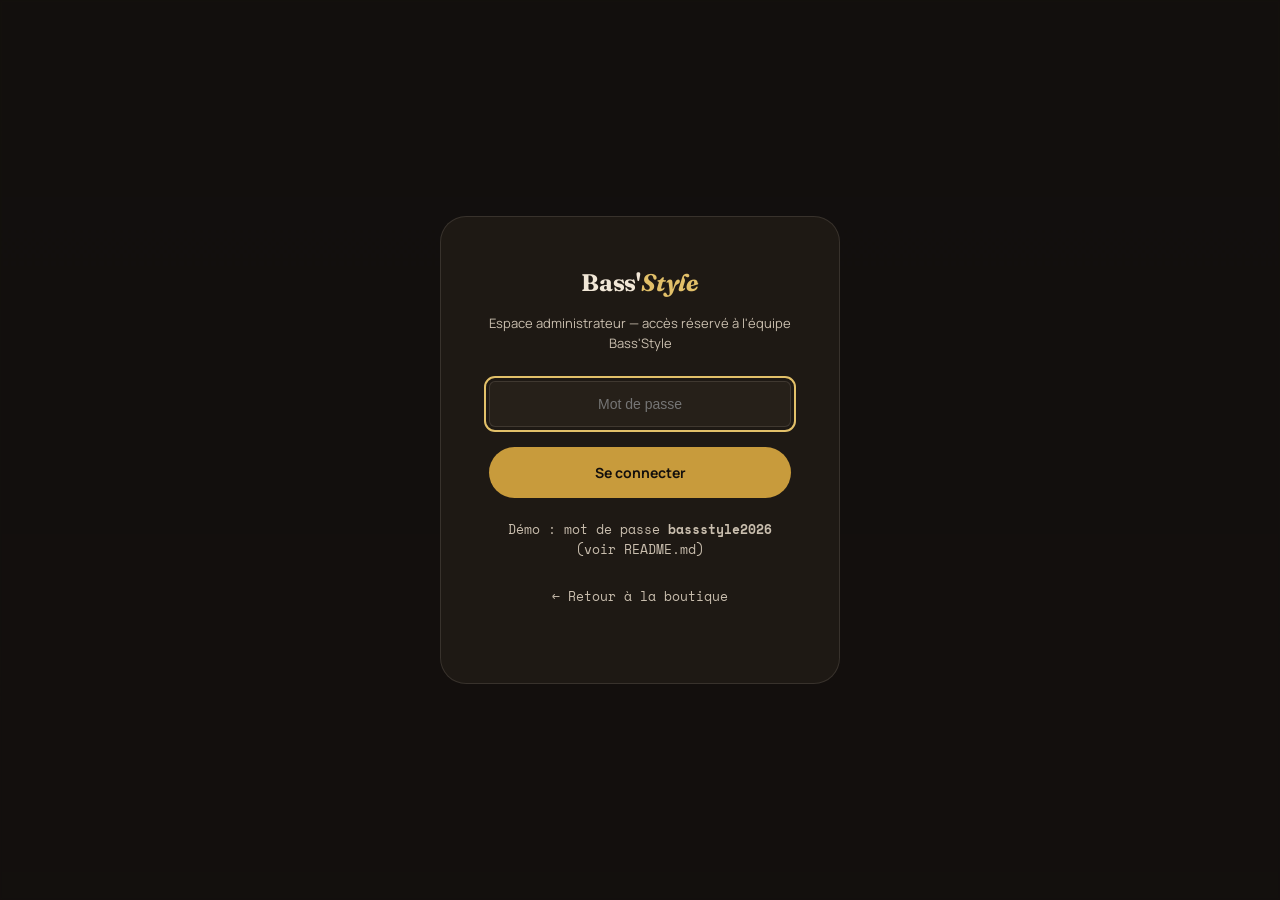
<file: admin.html>
<!DOCTYPE html>
<html lang="fr">
<head>
<meta charset="UTF-8">
<meta name="viewport" content="width=device-width, initial-scale=1.0">
<title>Bass'Style — Administration</title>
<link rel="stylesheet" href="css/style.css">
</head>
<body class="admin-body">

<!-- Écran de connexion -->
<div class="admin-login-wrap" id="adminLoginWrap">
  <div class="admin-login-card">
    <a href="index.html" class="logo">Bass'<span>Style</span></a>
    <p>Espace administrateur — accès réservé à l'équipe Bass'Style</p>
    <form id="loginForm">
      <input type="password" id="loginPassword" placeholder="Mot de passe" required autofocus>
      <button type="submit" class="btn-primary">Se connecter</button>
      <p class="login-error" id="loginError">Mot de passe incorrect. Réessayez.</p>
    </form>
    <p class="login-hint">Démo : mot de passe <strong>bassstyle2026</strong> (voir README.md)</p>
    <p class="login-hint"><a href="index.html">← Retour à la boutique</a></p>
  </div>
</div>

<!-- Application admin -->
<div class="admin-shell" id="adminShell" style="display:none;">
  <aside class="admin-sidebar">
    <a href="index.html" class="logo">Bass'<span>Style</span></a>
    <a href="#" class="admin-nav-item active">📦 Catalogue</a>
    <a href="index.html" class="admin-nav-item">🛍️ Voir la boutique</a>
    <a href="#" class="admin-nav-item" id="logoutBtn">🚪 Déconnexion</a>
  </aside>

  <main class="admin-main">
    <div class="admin-topbar">
      <h1>Gestion du catalogue</h1>
    </div>

    <div class="admin-stats">
      <div class="stat-card">
        <div class="label">Total articles</div>
        <div class="value" id="statTotal">0</div>
      </div>
      <div class="stat-card">
        <div class="label">Chaussures</div>
        <div class="value clay" id="statShoes">0</div>
      </div>
      <div class="stat-card">
        <div class="label">Perruques</div>
        <div class="value gold" id="statWigs">0</div>
      </div>
      <div class="stat-card">
        <div class="label">Stock faible (≤5)</div>
        <div class="value" id="statLow">0</div>
      </div>
    </div>

    <div class="admin-toolbar">
      <input type="text" id="adminSearch" placeholder="Rechercher par nom, marque, ID...">
      <select id="adminCategoryFilter">
        <option value="tous">Toutes catégories</option>
        <option value="chaussures">Chaussures</option>
        <option value="perruques">Perruques</option>
      </select>
      <button class="btn-reset" id="resetDbBtn">Réinitialiser (100 articles)</button>
      <button class="btn-add" id="addProductBtn">+ Ajouter un article</button>
    </div>

    <div class="admin-table-wrap">
      <table class="admin-table">
        <thead>
          <tr>
            <th></th>
            <th>Article</th>
            <th>Catégorie</th>
            <th>Prix</th>
            <th>Stock</th>
            <th>Note</th>
            <th>Actions</th>
          </tr>
        </thead>
        <tbody id="adminTableBody"></tbody>
      </table>
    </div>
  </main>
</div>

<!-- Modal ajout / édition -->
<div class="scrim" id="adminScrim"></div>
<div class="overlay" id="formOverlay"></div>

<div class="toast" id="adminToast"></div>

<script src="js/data.js"></script>
<script src="js/admin.js"></script>
</body>
</html>
</file>
<file: css/style.css>
/* ==========================================================================
   BASS'STYLE — Design System
   Palette : Charbon chaud / Ivoire / Or antique (chaussures ×) / Rouille (perruques)
   Typo    : Fraunces (display) + Manrope (texte) + Space Mono (data/prix)
   Signature : le seuil diagonal — la frontière entre les deux univers du
   catalogue (marche / éclat) traverse toute l'identité visuelle.
   ========================================================================== */

@import url('https://fonts.googleapis.com/css2?family=Fraunces:ital,opsz,wght@0,9..144,300;0,9..144,500;0,9..144,600;0,9..144,700;1,9..144,500&family=Manrope:wght@400;500;600;700;800&family=Space+Mono:wght@400;700&display=swap');

:root {
  --bg: #14100d;
  --surface: #1e1914;
  --surface-2: #262019;
  --surface-3: #322a20;
  --ivory: #f1e7d7;
  --ivory-dim: #c9beae;
  --ivory-faint: #948a7b;
  --gold: #c89b3c;
  --gold-soft: #e2c069;
  --clay: #b5502c;
  --clay-soft: #d97a4f;
  --line: rgba(241, 231, 215, 0.12);
  --shadow: 0 20px 50px rgba(0, 0, 0, 0.45);
  --radius-s: 6px;
  --radius-m: 14px;
  --radius-l: 26px;
  --ease: cubic-bezier(0.22, 1, 0.36, 1);
  --font-display: 'Fraunces', serif;
  --font-body: 'Manrope', sans-serif;
  --font-mono: 'Space Mono', monospace;
}

* { box-sizing: border-box; }
html { scroll-behavior: smooth; }
body.no-scroll { overflow: hidden; }

@media (prefers-reduced-motion: reduce) {
  html { scroll-behavior: auto; }
  * { animation-duration: 0.01ms !important; transition-duration: 0.01ms !important; }
}

body {
  position: relative;
  margin: 0;
  background: var(--bg);
  color: var(--ivory);
  font-family: var(--font-body);
  line-height: 1.5;
  -webkit-font-smoothing: antialiased;
}

/* Texture de fond du site — image discrète, fixe, en filigrane derrière tout le contenu */
body::before {
  content: '';
  position: fixed;
  inset: 0;
  z-index: -1;
  background-image:
    linear-gradient(180deg, rgba(20,16,13,0.94), rgba(20,16,13,0.88)),
    url('https://picsum.photos/seed/bassstyle-texture/1600/1200');
  background-size: cover;
  background-position: center;
  background-attachment: fixed;
  filter: grayscale(0.5) blur(1px);
  opacity: 0.5;
  pointer-events: none;
}

img { max-width: 100%; display: block; }
a { color: inherit; text-decoration: none; }
button { font-family: inherit; cursor: pointer; }
:focus-visible { outline: 2px solid var(--gold-soft); outline-offset: 3px; }

.container {
  max-width: 1240px;
  margin: 0 auto;
  padding: 0 32px;
}

h1, h2, h3, h4 { font-family: var(--font-display); font-weight: 600; margin: 0; }
.eyebrow {
  font-family: var(--font-mono);
  font-size: 12px;
  letter-spacing: 0.14em;
  text-transform: uppercase;
  color: var(--gold-soft);
}

/* ---------- Header ---------- */
.site-header {
  position: sticky;
  top: 0;
  z-index: 100;
  background: rgba(20, 16, 13, 0.78);
  backdrop-filter: blur(14px);
  border-bottom: 1px solid var(--line);
}
.header-inner {
  display: flex;
  align-items: center;
  gap: 28px;
  height: 78px;
}
.logo {
  font-family: var(--font-display);
  font-size: 24px;
  font-weight: 700;
  letter-spacing: -0.01em;
  white-space: nowrap;
}
.logo span { color: var(--gold-soft); font-style: italic; }

.main-nav { display: flex; gap: 24px; margin-right: auto; }
.main-nav a {
  font-size: 14px;
  font-weight: 600;
  color: var(--ivory-dim);
  transition: color 0.2s var(--ease);
  padding: 6px 0;
  border-bottom: 2px solid transparent;
}
.main-nav a:hover, .main-nav a.active { color: var(--ivory); border-color: var(--gold-soft); }

.search-box {
  display: flex;
  align-items: center;
  gap: 8px;
  background: var(--surface);
  border: 1px solid var(--line);
  border-radius: 999px;
  padding: 8px 16px;
  flex: 1;
  max-width: 320px;
}
.search-box input {
  background: none; border: none; color: var(--ivory);
  font-family: var(--font-body); font-size: 14px; width: 100%; outline: none;
}
.search-box input::placeholder { color: var(--ivory-faint); }
.search-box svg { flex-shrink: 0; opacity: 0.6; width: 16px; height: 16px; }

.header-actions { display: flex; align-items: center; gap: 14px; }
.icon-btn {
  position: relative;
  width: 42px; height: 42px;
  border-radius: 50%;
  border: 1px solid var(--line);
  background: var(--surface);
  display: flex; align-items: center; justify-content: center;
  color: var(--ivory);
  transition: border-color 0.2s var(--ease), transform 0.2s var(--ease);
}
.icon-btn:hover { border-color: var(--gold-soft); transform: translateY(-1px); }
.cart-count {
  position: absolute; top: -4px; right: -4px;
  background: var(--clay);
  color: var(--ivory);
  font-family: var(--font-mono);
  font-size: 10px;
  min-width: 18px; height: 18px;
  border-radius: 999px;
  display: flex; align-items: center; justify-content: center;
  padding: 0 4px;
}
.admin-link {
  font-family: var(--font-mono);
  font-size: 12px;
  color: var(--ivory-faint);
  border: 1px solid var(--line);
  border-radius: 999px;
  padding: 8px 14px;
  transition: all 0.2s var(--ease);
}
.admin-link:hover { color: var(--gold-soft); border-color: var(--gold-soft); }

/* ---------- Hero — le seuil diagonal ---------- */
.hero {
  position: relative;
  min-height: 640px;
  display: grid;
  grid-template-columns: 1fr 1fr;
  overflow: hidden;
  background: var(--bg);
}

/* Couche d'icônes flottantes (chaussures / perruques) — fond dynamique du hero */
.hero-icons {
  position: absolute;
  inset: 0;
  z-index: 0;
  pointer-events: none;
}
.float-icon {
  position: absolute;
  height: auto;
  overflow: visible;
  animation-name: icon-drift;
  animation-timing-function: ease-in-out;
  animation-iteration-count: infinite;
}
.float-icon.icon-clay { color: var(--clay-soft); opacity: 0.5; }
.float-icon.icon-gold { color: var(--gold-soft); opacity: 0.5; }
@keyframes icon-drift {
  0%, 100% { transform: translateY(0) rotate(-4deg); }
  50% { transform: translateY(-16px) rotate(4deg); }
}

.hero-half {
  position: relative;
  z-index: 1;
  display: flex;
  flex-direction: column;
  justify-content: center;
  padding: 100px 60px;
  overflow: hidden;
}
.hero-half.walk {
  background-image:
    linear-gradient(155deg, rgba(36,26,18,0.86) 0%, rgba(20,16,13,0.92) 65%),
    url('https://picsum.photos/seed/bassstyle-hero-walk/1200/900');
  background-size: cover;
  background-position: center;
  background-blend-mode: multiply;
  clip-path: polygon(0 0, 100% 0, 88% 100%, 0% 100%);
}
.hero-half.shine {
  background-image:
    linear-gradient(205deg, rgba(42,32,17,0.86) 0%, rgba(20,16,13,0.92) 60%),
    url('https://picsum.photos/seed/bassstyle-hero-shine/1200/900');
  background-size: cover;
  background-position: center;
  background-blend-mode: multiply;
  clip-path: polygon(12% 0, 100% 0, 100% 100%, 0% 100%);
  margin-left: -12%;
  text-align: right;
  align-items: flex-end;
}
.hero-half::before {
  content: '';
  position: absolute; inset: 0;
  background: radial-gradient(circle at 30% 30%, rgba(200,155,60,0.14), transparent 60%);
  pointer-events: none;
}
.hero-half.shine::before {
  background: radial-gradient(circle at 70% 30%, rgba(181,80,44,0.16), transparent 60%);
}
.hero-tag {
  font-family: var(--font-mono);
  font-size: 12px;
  letter-spacing: 0.16em;
  text-transform: uppercase;
  margin-bottom: 18px;
}
.hero-half.walk .hero-tag { color: var(--clay-soft); }
.hero-half.shine .hero-tag { color: var(--gold-soft); }
.hero-title {
  font-size: clamp(48px, 6vw, 88px);
  line-height: 0.95;
  letter-spacing: -0.02em;
  max-width: 460px;
}
.hero-half.walk .hero-title { font-style: normal; }
.hero-half.shine .hero-title { font-style: italic; font-weight: 500; margin-left: auto; }
.hero-desc {
  margin-top: 22px;
  color: var(--ivory-dim);
  font-size: 15px;
  max-width: 340px;
}
.hero-half.shine .hero-desc { margin-left: auto; }
.hero-cta {
  margin-top: 34px;
  display: inline-flex;
  align-items: center;
  gap: 10px;
  font-family: var(--font-mono);
  font-size: 13px;
  letter-spacing: 0.06em;
  text-transform: uppercase;
  padding: 14px 26px;
  border-radius: 999px;
  width: fit-content;
  transition: transform 0.25s var(--ease), box-shadow 0.25s var(--ease);
}
.hero-half.walk .hero-cta { background: var(--clay); color: var(--ivory); }
.hero-half.shine .hero-cta { background: var(--gold); color: #14100d; margin-left: auto; }
.hero-cta:hover { transform: translateY(-2px); box-shadow: var(--shadow); }

.hero-seam {
  position: absolute;
  top: 0; bottom: 0; left: 50%;
  width: 2px;
  background: linear-gradient(180deg, transparent, var(--gold-soft), var(--clay-soft), transparent);
  transform: translateX(-50%) skewX(-8deg);
  opacity: 0.7;
}

@media (max-width: 860px) {
  .hero { grid-template-columns: 1fr; min-height: auto; }
  .hero-half, .hero-half.shine { clip-path: none; margin-left: 0; text-align: left; align-items: flex-start; padding: 64px 24px; }
  .hero-half.shine .hero-title, .hero-half.shine .hero-desc, .hero-half.shine .hero-cta { margin-left: 0; }
  .hero-seam { display: none; }
}

/* ---------- Bandeau infos ---------- */
.info-strip {
  border-bottom: 1px solid var(--line);
  background: rgba(30, 25, 20, 0.65);
}
.info-strip .container {
  display: flex; gap: 40px; padding: 18px 32px;
  font-family: var(--font-mono); font-size: 12px; color: var(--ivory-dim);
  flex-wrap: wrap;
}
.info-strip strong { color: var(--gold-soft); }

/* ---------- Catalogue ---------- */
.catalog { padding: 72px 0 100px; }
.catalog-head {
  display: flex; justify-content: space-between; align-items: flex-end;
  margin-bottom: 36px; flex-wrap: wrap; gap: 20px;
}
.catalog-head h2 { font-size: 34px; }
.catalog-count { font-family: var(--font-mono); font-size: 13px; color: var(--ivory-faint); }

.filters {
  display: flex; gap: 10px; flex-wrap: wrap; margin-bottom: 40px;
}
.filter-pill {
  border: 1px solid var(--line);
  background: var(--surface);
  color: var(--ivory-dim);
  font-size: 13px; font-weight: 600;
  padding: 10px 18px;
  border-radius: 999px;
  transition: all 0.2s var(--ease);
}
.filter-pill:hover { border-color: var(--ivory-faint); color: var(--ivory); }
.filter-pill.active[data-cat="tous"] { background: var(--ivory); color: var(--bg); border-color: var(--ivory); }
.filter-pill.active[data-cat="chaussures"] { background: var(--clay); color: var(--ivory); border-color: var(--clay); }
.filter-pill.active[data-cat="perruques"] { background: var(--gold); color: var(--bg); border-color: var(--gold); }

.sort-select {
  background: var(--surface); color: var(--ivory);
  border: 1px solid var(--line); border-radius: 999px;
  padding: 10px 16px; font-size: 13px; font-family: var(--font-body);
  margin-left: auto;
}

.product-grid {
  display: grid;
  grid-template-columns: repeat(auto-fill, minmax(240px, 1fr));
  gap: 26px;
}

.product-card {
  background: var(--surface);
  border: 1px solid var(--line);
  border-radius: var(--radius-m);
  overflow: hidden;
  display: flex; flex-direction: column;
  transition: transform 0.3s var(--ease), border-color 0.3s var(--ease), box-shadow 0.3s var(--ease);
}
.product-card:hover { transform: translateY(-6px); border-color: var(--ivory-faint); box-shadow: var(--shadow); }
.product-media { position: relative; aspect-ratio: 4/5; overflow: hidden; background: var(--surface-2); }
.product-media img { width: 100%; height: 100%; object-fit: cover; transition: transform 0.5s var(--ease); }
.product-card:hover .product-media img { transform: scale(1.06); }
.product-tag {
  position: absolute; top: 12px; left: 12px;
  font-family: var(--font-mono); font-size: 10px; letter-spacing: 0.08em; text-transform: uppercase;
  padding: 5px 10px; border-radius: 999px; color: var(--bg); font-weight: 700;
}
.product-tag.chaussures { background: var(--clay-soft); }
.product-tag.perruques { background: var(--gold-soft); }
.stock-tag {
  position: absolute; top: 12px; right: 12px;
  font-family: var(--font-mono); font-size: 10px;
  padding: 5px 10px; border-radius: 999px;
  background: rgba(20,16,13,0.75); color: var(--ivory-dim);
}
.stock-tag.low { color: var(--clay-soft); }

.product-body { padding: 18px; display: flex; flex-direction: column; gap: 8px; flex: 1; }
.product-brand { font-family: var(--font-mono); font-size: 11px; color: var(--ivory-faint); text-transform: uppercase; letter-spacing: 0.06em; }
.product-name { font-family: var(--font-display); font-size: 17px; font-weight: 500; line-height: 1.25; }
.product-foot { margin-top: auto; display: flex; align-items: center; justify-content: space-between; padding-top: 10px; }
.product-price { font-family: var(--font-mono); font-size: 15px; color: var(--gold-soft); font-weight: 700; }
.add-btn {
  background: var(--ivory); color: var(--bg);
  border: none; border-radius: 999px;
  width: 38px; height: 38px;
  display: flex; align-items: center; justify-content: center;
  transition: transform 0.2s var(--ease), background 0.2s var(--ease);
}
.add-btn:hover { background: var(--gold-soft); transform: scale(1.08); }

.empty-state {
  grid-column: 1/-1;
  text-align: center;
  padding: 80px 20px;
  color: var(--ivory-faint);
  font-family: var(--font-mono); font-size: 13px;
}

.load-more-wrap { display: flex; justify-content: center; margin-top: 44px; }
.load-more {
  background: none; border: 1px solid var(--line); color: var(--ivory);
  padding: 14px 32px; border-radius: 999px; font-size: 13px; font-family: var(--font-mono);
  transition: border-color 0.2s var(--ease);
}
.load-more:hover { border-color: var(--gold-soft); }

/* ---------- Modal produit ---------- */
.overlay {
  position: fixed; inset: 0; background: rgba(10, 8, 6, 0.72);
  backdrop-filter: blur(4px);
  z-index: 260; display: none; align-items: center; justify-content: center;
  padding: 24px;
}
.overlay.open { display: flex; }
.modal {
  background: var(--surface); border-radius: var(--radius-l);
  max-width: 860px; width: 100%; max-height: 88vh; overflow: auto;
  display: grid; grid-template-columns: 1fr 1fr;
  border: 1px solid var(--line);
  animation: modal-in 0.3s var(--ease);
}
@keyframes modal-in { from { opacity: 0; transform: translateY(16px) scale(0.98); } to { opacity: 1; transform: none; } }
.modal-media { background: var(--surface-2); }
.modal-media img { width: 100%; height: 100%; object-fit: cover; min-height: 320px; }
.modal-body { padding: 40px; position: relative; }
.modal-close {
  position: absolute; top: 18px; right: 18px;
  width: 34px; height: 34px; border-radius: 50%;
  background: var(--surface-2); border: 1px solid var(--line); color: var(--ivory);
  display: flex; align-items: center; justify-content: center;
}
.modal-body h3 { font-size: 28px; margin: 14px 0 6px; }
.modal-desc { color: var(--ivory-dim); font-size: 14px; margin: 16px 0 24px; line-height: 1.7; }
.modal-price { font-family: var(--font-mono); font-size: 24px; color: var(--gold-soft); font-weight: 700; margin-bottom: 24px; }
.qty-row { display: flex; align-items: center; gap: 14px; margin-bottom: 24px; }
.qty-btn { width: 34px; height: 34px; border-radius: 50%; border: 1px solid var(--line); background: var(--surface-2); color: var(--ivory); }
.qty-value { font-family: var(--font-mono); min-width: 24px; text-align: center; }
.btn-primary {
  background: var(--gold); color: var(--bg); border: none; border-radius: 999px;
  padding: 16px 28px; font-weight: 700; font-size: 14px; width: 100%;
  transition: transform 0.2s var(--ease);
}
.btn-primary:hover { transform: translateY(-2px); }

@media (max-width: 640px) {
  .modal { grid-template-columns: 1fr; }
  .modal-media img { min-height: 240px; }
}

/* ---------- Panier (drawer) ---------- */
.cart-drawer {
  position: fixed; top: 0; right: -420px; bottom: 0; width: 400px;
  background: var(--surface); border-left: 1px solid var(--line);
  z-index: 250; transition: right 0.35s var(--ease);
  display: flex; flex-direction: column;
}
.cart-drawer.open { right: 0; }
.cart-head { display: flex; align-items: center; justify-content: space-between; padding: 24px; border-bottom: 1px solid var(--line); }
.cart-items { flex: 1; overflow-y: auto; padding: 12px 24px; }
.cart-item { display: flex; gap: 14px; padding: 16px 0; border-bottom: 1px solid var(--line); }
.cart-item img { width: 64px; height: 74px; object-fit: cover; border-radius: var(--radius-s); }
.cart-item-info { flex: 1; }
.cart-item-info .name { font-size: 13px; font-weight: 600; margin-bottom: 4px; }
.cart-item-info .price { font-family: var(--font-mono); font-size: 12px; color: var(--gold-soft); }
.cart-item-actions { display: flex; align-items: center; gap: 8px; margin-top: 8px; }
.cart-item-actions button { background: var(--surface-2); border: 1px solid var(--line); color: var(--ivory); width: 24px; height: 24px; border-radius: 50%; font-size: 12px; }
.remove-item { color: var(--clay-soft); font-family: var(--font-mono); font-size: 11px; margin-left: auto; }
.cart-empty { text-align: center; padding: 60px 20px; color: var(--ivory-faint); font-family: var(--font-mono); font-size: 13px; }
.cart-foot { padding: 24px; border-top: 1px solid var(--line); }
.cart-total { display: flex; justify-content: space-between; font-family: var(--font-mono); margin-bottom: 16px; font-size: 15px; }
.cart-total strong { color: var(--gold-soft); }
.scrim { position: fixed; inset: 0; background: rgba(10,8,6,0.6); z-index: 240; display: none; }
.scrim.open { display: block; }

/* ---------- Bande défilante (fond dynamique) ---------- */
.showcase-band {
  position: relative;
  overflow: hidden;
  padding: 34px 0;
  border-top: 1px solid var(--line);
  border-bottom: 1px solid var(--line);
  background-image:
    linear-gradient(rgba(30,25,20,0.86), rgba(30,25,20,0.86)),
    url('https://picsum.photos/seed/bassstyle-band/1600/300');
  background-size: cover;
  background-position: center;
}
.showcase-track {
  display: flex;
  align-items: center;
  gap: 72px;
  width: max-content;
  animation: showcase-scroll 26s linear infinite;
}
.showcase-band:hover .showcase-track { animation-play-state: paused; }
.showcase-icon {
  width: 46px;
  height: 46px;
  flex-shrink: 0;
  opacity: 0.55;
  transition: opacity 0.2s var(--ease);
}
.showcase-icon.clay { color: var(--clay-soft); }
.showcase-icon.gold { color: var(--gold-soft); }
.showcase-track:hover .showcase-icon { opacity: 0.3; }
@keyframes showcase-scroll {
  from { transform: translateX(0); }
  to { transform: translateX(-50%); }
}

@media (max-width: 640px) {
  .showcase-track { gap: 44px; animation-duration: 18s; }
  .showcase-icon { width: 34px; height: 34px; }
}

/* ---------- Footer ---------- */
.site-footer {
  position: relative;
  border-top: 1px solid var(--line);
  padding: 60px 0 30px;
  background-image:
    linear-gradient(180deg, rgba(30,25,20,0.92), rgba(20,16,13,0.97)),
    url('https://picsum.photos/seed/bassstyle-footer/1600/700');
  background-size: cover;
  background-position: center;
}
.footer-grid { display: grid; grid-template-columns: 2fr 1fr 1fr; gap: 40px; margin-bottom: 40px; }
.footer-grid h4 { font-size: 13px; color: var(--gold-soft); margin-bottom: 14px; font-family: var(--font-mono); text-transform: uppercase; letter-spacing: 0.06em; }
.footer-grid p, .footer-grid a { color: var(--ivory-dim); font-size: 14px; display: block; margin-bottom: 8px; }
.footer-bottom { border-top: 1px solid var(--line); padding-top: 24px; display: flex; justify-content: space-between; font-family: var(--font-mono); font-size: 11px; color: var(--ivory-faint); flex-wrap: wrap; gap: 10px; }

@media (max-width: 760px) {
  .footer-grid { grid-template-columns: 1fr; }
  .main-nav, .search-box { display: none; }
}

/* ---------- Toast ---------- */
.toast {
  position: fixed; bottom: 28px; left: 50%; transform: translateX(-50%) translateY(20px);
  background: var(--ivory); color: var(--bg); padding: 14px 24px; border-radius: 999px;
  font-size: 13px; font-weight: 600; z-index: 400; opacity: 0; pointer-events: none;
  transition: all 0.3s var(--ease);
}
.toast.show { opacity: 1; transform: translateX(-50%) translateY(0); }

/* ==========================================================================
   ADMINISTRATION
   ========================================================================== */
.admin-body { background: var(--bg); min-height: 100vh; }
.admin-shell { display: flex; min-height: 100vh; }
.admin-sidebar {
  width: 240px; background: var(--surface); border-right: 1px solid var(--line);
  padding: 28px 20px; display: flex; flex-direction: column; gap: 6px; flex-shrink: 0;
}
.admin-sidebar .logo { margin-bottom: 30px; display: block; }
.admin-nav-item {
  display: flex; align-items: center; gap: 10px;
  padding: 11px 14px; border-radius: var(--radius-s);
  color: var(--ivory-dim); font-size: 14px; font-weight: 600;
}
.admin-nav-item:hover { background: var(--surface-2); color: var(--ivory); }
.admin-nav-item.active { background: var(--surface-3); color: var(--gold-soft); }
.admin-main { flex: 1; padding: 40px 44px; max-width: 1200px; }

.admin-topbar { display: flex; justify-content: space-between; align-items: center; margin-bottom: 34px; flex-wrap: wrap; gap: 16px; }
.admin-topbar h1 { font-size: 28px; }
.admin-stats { display: grid; grid-template-columns: repeat(4, 1fr); gap: 18px; margin-bottom: 34px; }
.stat-card { background: var(--surface); border: 1px solid var(--line); border-radius: var(--radius-m); padding: 20px; }
.stat-card .label { font-family: var(--font-mono); font-size: 11px; color: var(--ivory-faint); text-transform: uppercase; margin-bottom: 10px; }
.stat-card .value { font-family: var(--font-display); font-size: 30px; }
.stat-card .value.gold { color: var(--gold-soft); }
.stat-card .value.clay { color: var(--clay-soft); }

.admin-toolbar { display: flex; gap: 12px; margin-bottom: 20px; flex-wrap: wrap; align-items: center; }
.admin-toolbar input, .admin-toolbar select {
  background: var(--surface); border: 1px solid var(--line); color: var(--ivory);
  padding: 10px 14px; border-radius: var(--radius-s); font-size: 13px; font-family: var(--font-body);
}
.btn-add {
  margin-left: auto; background: var(--gold); color: var(--bg); border: none;
  padding: 11px 20px; border-radius: var(--radius-s); font-weight: 700; font-size: 13px;
  display: inline-flex; align-items: center; gap: 8px;
}
.btn-reset { background: none; border: 1px solid var(--line); color: var(--ivory-dim); padding: 11px 16px; border-radius: var(--radius-s); font-size: 13px; }

.admin-table-wrap { background: var(--surface); border: 1px solid var(--line); border-radius: var(--radius-m); overflow: hidden; }
table.admin-table { width: 100%; border-collapse: collapse; font-size: 13px; }
.admin-table th {
  text-align: left; padding: 14px 18px; background: var(--surface-2);
  font-family: var(--font-mono); font-size: 11px; text-transform: uppercase; letter-spacing: 0.05em;
  color: var(--ivory-faint); border-bottom: 1px solid var(--line);
}
.admin-table td { padding: 14px 18px; border-bottom: 1px solid var(--line); vertical-align: middle; }
.admin-table tr:last-child td { border-bottom: none; }
.admin-table tr:hover td { background: rgba(255,255,255,0.02); }
.row-thumb { width: 44px; height: 52px; object-fit: cover; border-radius: 6px; }
.row-name { font-weight: 600; }
.row-cat {
  font-family: var(--font-mono); font-size: 10px; text-transform: uppercase;
  padding: 4px 9px; border-radius: 999px; font-weight: 700; color: var(--bg);
}
.row-cat.chaussures { background: var(--clay-soft); }
.row-cat.perruques { background: var(--gold-soft); }
.row-actions { display: flex; gap: 8px; }
.row-btn { width: 30px; height: 30px; border-radius: 6px; border: 1px solid var(--line); background: var(--surface-2); color: var(--ivory); display: flex; align-items: center; justify-content: center; }
.row-btn.edit:hover { border-color: var(--gold-soft); color: var(--gold-soft); }
.row-btn.del:hover { border-color: var(--clay-soft); color: var(--clay-soft); }
.stock-low { color: var(--clay-soft); font-weight: 700; }

/* Login admin */
.admin-login-wrap { min-height: 100vh; display: flex; align-items: center; justify-content: center; padding: 20px; }
.admin-login-card {
  background: var(--surface); border: 1px solid var(--line); border-radius: var(--radius-l);
  padding: 48px; max-width: 400px; width: 100%; text-align: center;
}
.admin-login-card .logo { justify-content: center; display: flex; margin-bottom: 8px; }
.admin-login-card p { color: var(--ivory-dim); font-size: 13px; margin-bottom: 28px; }
.admin-login-card input {
  width: 100%; background: var(--surface-2); border: 1px solid var(--line); color: var(--ivory);
  padding: 14px 16px; border-radius: var(--radius-s); margin-bottom: 14px; font-size: 14px; text-align: center;
}
.admin-login-card .btn-primary { margin-top: 6px; }
.login-error { color: var(--clay-soft); font-size: 12px; margin-top: 12px; display: none; }
.login-hint { margin-top: 22px; font-family: var(--font-mono); font-size: 11px; color: var(--ivory-faint); }

/* Modal produit (admin) */
.admin-modal { max-width: 560px; grid-template-columns: 1fr; }
.admin-form { padding: 40px; }
.admin-form h3 { font-size: 22px; margin-bottom: 22px; }
.form-row { margin-bottom: 16px; }
.form-row label { display: block; font-family: var(--font-mono); font-size: 11px; text-transform: uppercase; letter-spacing: 0.05em; color: var(--ivory-faint); margin-bottom: 6px; }
.form-row input, .form-row select, .form-row textarea {
  width: 100%; background: var(--surface-2); border: 1px solid var(--line); color: var(--ivory);
  padding: 12px 14px; border-radius: var(--radius-s); font-size: 14px; font-family: var(--font-body);
}
.form-row textarea { resize: vertical; min-height: 80px; }

.image-upload {
  display: flex;
  align-items: center;
  gap: 16px;
  flex-wrap: wrap;
  background: var(--surface-2);
  border: 1px dashed var(--line);
  border-radius: var(--radius-s);
  padding: 14px;
}
.image-preview {
  width: 64px;
  height: 76px;
  object-fit: cover;
  border-radius: 6px;
  background: var(--surface-3);
  flex-shrink: 0;
}
.upload-btn {
  background: var(--gold);
  color: var(--bg);
  font-weight: 700;
  font-size: 13px;
  padding: 11px 18px;
  border-radius: 999px;
  cursor: pointer;
  transition: transform 0.2s var(--ease);
}
.upload-btn:hover { transform: translateY(-2px); }
.upload-hint {
  width: 100%;
  margin: 0;
  font-family: var(--font-mono);
  font-size: 11px;
  color: var(--ivory-faint);
}
.form-grid-2 { display: grid; grid-template-columns: 1fr 1fr; gap: 14px; }
.form-actions { display: flex; gap: 12px; margin-top: 8px; }
.btn-ghost { background: none; border: 1px solid var(--line); color: var(--ivory-dim); border-radius: 999px; padding: 14px 22px; font-size: 13px; flex: 1; }

@media (max-width: 900px) {
  .admin-sidebar { display: none; }
  .admin-main { padding: 28px 20px; }
  .admin-stats { grid-template-columns: repeat(2, 1fr); }
}/* ==========================================================================
   BASS'STYLE — Design System
   Palette : Charbon chaud / Ivoire / Or antique (chaussures ×) / Rouille (perruques)
   Typo    : Fraunces (display) + Manrope (texte) + Space Mono (data/prix)
   Signature : le seuil diagonal — la frontière entre les deux univers du
   catalogue (marche / éclat) traverse toute l'identité visuelle.
   ========================================================================== */

@import url('https://fonts.googleapis.com/css2?family=Fraunces:ital,opsz,wght@0,9..144,300;0,9..144,500;0,9..144,600;0,9..144,700;1,9..144,500&family=Manrope:wght@400;500;600;700;800&family=Space+Mono:wght@400;700&display=swap');

:root {
  --bg: #14100d;
  --surface: #1e1914;
  --surface-2: #262019;
  --surface-3: #322a20;
  --ivory: #f1e7d7;
  --ivory-dim: #c9beae;
  --ivory-faint: #948a7b;
  --gold: #c89b3c;
  --gold-soft: #e2c069;
  --clay: #b5502c;
  --clay-soft: #d97a4f;
  --line: rgba(241, 231, 215, 0.12);
  --shadow: 0 20px 50px rgba(0, 0, 0, 0.45);
  --radius-s: 6px;
  --radius-m: 14px;
  --radius-l: 26px;
  --ease: cubic-bezier(0.22, 1, 0.36, 1);
  --font-display: 'Fraunces', serif;
  --font-body: 'Manrope', sans-serif;
  --font-mono: 'Space Mono', monospace;
}

* { box-sizing: border-box; }
html { scroll-behavior: smooth; }
body.no-scroll { overflow: hidden; }

@media (prefers-reduced-motion: reduce) {
  html { scroll-behavior: auto; }
  * { animation-duration: 0.01ms !important; transition-duration: 0.01ms !important; }
}

body {
  position: relative;
  margin: 0;
  background: var(--bg);
  color: var(--ivory);
  font-family: var(--font-body);
  line-height: 1.5;
  -webkit-font-smoothing: antialiased;
}

/* Texture de fond du site — image discrète, fixe, en filigrane derrière tout le contenu */
body::before {
  content: '';
  position: fixed;
  inset: 0;
  z-index: -1;
  background-image:
    linear-gradient(180deg, rgba(20,16,13,0.94), rgba(20,16,13,0.88)),
    url('https://picsum.photos/seed/bassstyle-texture/1600/1200');
  background-size: cover;
  background-position: center;
  background-attachment: fixed;
  filter: grayscale(0.5) blur(1px);
  opacity: 0.5;
  pointer-events: none;
}

img { max-width: 100%; display: block; }
a { color: inherit; text-decoration: none; }
button { font-family: inherit; cursor: pointer; }
:focus-visible { outline: 2px solid var(--gold-soft); outline-offset: 3px; }

.container {
  max-width: 1240px;
  margin: 0 auto;
  padding: 0 32px;
}

h1, h2, h3, h4 { font-family: var(--font-display); font-weight: 600; margin: 0; }
.eyebrow {
  font-family: var(--font-mono);
  font-size: 12px;
  letter-spacing: 0.14em;
  text-transform: uppercase;
  color: var(--gold-soft);
}

/* ---------- Header ---------- */
.site-header {
  position: sticky;
  top: 0;
  z-index: 100;
  background: rgba(20, 16, 13, 0.78);
  backdrop-filter: blur(14px);
  border-bottom: 1px solid var(--line);
}
.header-inner {
  display: flex;
  align-items: center;
  gap: 28px;
  height: 78px;
}
.logo {
  font-family: var(--font-display);
  font-size: 24px;
  font-weight: 700;
  letter-spacing: -0.01em;
  white-space: nowrap;
}
.logo span { color: var(--gold-soft); font-style: italic; }

.main-nav { display: flex; gap: 24px; margin-right: auto; }
.main-nav a {
  font-size: 14px;
  font-weight: 600;
  color: var(--ivory-dim);
  transition: color 0.2s var(--ease);
  padding: 6px 0;
  border-bottom: 2px solid transparent;
}
.main-nav a:hover, .main-nav a.active { color: var(--ivory); border-color: var(--gold-soft); }

.search-box {
  display: flex;
  align-items: center;
  gap: 8px;
  background: var(--surface);
  border: 1px solid var(--line);
  border-radius: 999px;
  padding: 8px 16px;
  flex: 1;
  max-width: 320px;
}
.search-box input {
  background: none; border: none; color: var(--ivory);
  font-family: var(--font-body); font-size: 14px; width: 100%; outline: none;
}
.search-box input::placeholder { color: var(--ivory-faint); }
.search-box svg { flex-shrink: 0; opacity: 0.6; width: 16px; height: 16px; }

.header-actions { display: flex; align-items: center; gap: 14px; }
.icon-btn {
  position: relative;
  width: 42px; height: 42px;
  border-radius: 50%;
  border: 1px solid var(--line);
  background: var(--surface);
  display: flex; align-items: center; justify-content: center;
  color: var(--ivory);
  transition: border-color 0.2s var(--ease), transform 0.2s var(--ease);
}
.icon-btn:hover { border-color: var(--gold-soft); transform: translateY(-1px); }
.cart-count {
  position: absolute; top: -4px; right: -4px;
  background: var(--clay);
  color: var(--ivory);
  font-family: var(--font-mono);
  font-size: 10px;
  min-width: 18px; height: 18px;
  border-radius: 999px;
  display: flex; align-items: center; justify-content: center;
  padding: 0 4px;
}
.admin-link {
  font-family: var(--font-mono);
  font-size: 12px;
  color: var(--ivory-faint);
  border: 1px solid var(--line);
  border-radius: 999px;
  padding: 8px 14px;
  transition: all 0.2s var(--ease);
}
.admin-link:hover { color: var(--gold-soft); border-color: var(--gold-soft); }

/* ---------- Hero — le seuil diagonal ---------- */
.hero {
  position: relative;
  min-height: 640px;
  display: grid;
  grid-template-columns: 1fr 1fr;
  overflow: hidden;
  background: var(--bg);
}

/* Couche d'icônes flottantes (chaussures / perruques) — fond dynamique du hero */
.hero-icons {
  position: absolute;
  inset: 0;
  z-index: 0;
  pointer-events: none;
}
.float-icon {
  position: absolute;
  height: auto;
  overflow: visible;
  animation-name: icon-drift;
  animation-timing-function: ease-in-out;
  animation-iteration-count: infinite;
}
.float-icon.icon-clay { color: var(--clay-soft); opacity: 0.5; }
.float-icon.icon-gold { color: var(--gold-soft); opacity: 0.5; }
@keyframes icon-drift {
  0%, 100% { transform: translateY(0) rotate(-4deg); }
  50% { transform: translateY(-16px) rotate(4deg); }
}

.hero-half {
  position: relative;
  z-index: 1;
  display: flex;
  flex-direction: column;
  justify-content: center;
  padding: 100px 60px;
  overflow: hidden;
}
.hero-half.walk {
  background-image:
    linear-gradient(155deg, rgba(36,26,18,0.86) 0%, rgba(20,16,13,0.92) 65%),
    url('https://picsum.photos/seed/bassstyle-hero-walk/1200/900');
  background-size: cover;
  background-position: center;
  background-blend-mode: multiply;
  clip-path: polygon(0 0, 100% 0, 88% 100%, 0% 100%);
}
.hero-half.shine {
  background-image:
    linear-gradient(205deg, rgba(42,32,17,0.86) 0%, rgba(20,16,13,0.92) 60%),
    url('https://picsum.photos/seed/bassstyle-hero-shine/1200/900');
  background-size: cover;
  background-position: center;
  background-blend-mode: multiply;
  clip-path: polygon(12% 0, 100% 0, 100% 100%, 0% 100%);
  margin-left: -12%;
  text-align: right;
  align-items: flex-end;
}
.hero-half::before {
  content: '';
  position: absolute; inset: 0;
  background: radial-gradient(circle at 30% 30%, rgba(200,155,60,0.14), transparent 60%);
  pointer-events: none;
}
.hero-half.shine::before {
  background: radial-gradient(circle at 70% 30%, rgba(181,80,44,0.16), transparent 60%);
}
.hero-tag {
  font-family: var(--font-mono);
  font-size: 12px;
  letter-spacing: 0.16em;
  text-transform: uppercase;
  margin-bottom: 18px;
}
.hero-half.walk .hero-tag { color: var(--clay-soft); }
.hero-half.shine .hero-tag { color: var(--gold-soft); }
.hero-title {
  font-size: clamp(48px, 6vw, 88px);
  line-height: 0.95;
  letter-spacing: -0.02em;
  max-width: 460px;
}
.hero-half.walk .hero-title { font-style: normal; }
.hero-half.shine .hero-title { font-style: italic; font-weight: 500; margin-left: auto; }
.hero-desc {
  margin-top: 22px;
  color: var(--ivory-dim);
  font-size: 15px;
  max-width: 340px;
}
.hero-half.shine .hero-desc { margin-left: auto; }
.hero-cta {
  margin-top: 34px;
  display: inline-flex;
  align-items: center;
  gap: 10px;
  font-family: var(--font-mono);
  font-size: 13px;
  letter-spacing: 0.06em;
  text-transform: uppercase;
  padding: 14px 26px;
  border-radius: 999px;
  width: fit-content;
  transition: transform 0.25s var(--ease), box-shadow 0.25s var(--ease);
}
.hero-half.walk .hero-cta { background: var(--clay); color: var(--ivory); }
.hero-half.shine .hero-cta { background: var(--gold); color: #14100d; margin-left: auto; }
.hero-cta:hover { transform: translateY(-2px); box-shadow: var(--shadow); }

.hero-seam {
  position: absolute;
  top: 0; bottom: 0; left: 50%;
  width: 2px;
  background: linear-gradient(180deg, transparent, var(--gold-soft), var(--clay-soft), transparent);
  transform: translateX(-50%) skewX(-8deg);
  opacity: 0.7;
}

@media (max-width: 860px) {
  .hero { grid-template-columns: 1fr; min-height: auto; }
  .hero-half, .hero-half.shine { clip-path: none; margin-left: 0; text-align: left; align-items: flex-start; padding: 64px 24px; }
  .hero-half.shine .hero-title, .hero-half.shine .hero-desc, .hero-half.shine .hero-cta { margin-left: 0; }
  .hero-seam { display: none; }
}

/* ---------- Bandeau infos ---------- */
.info-strip {
  border-bottom: 1px solid var(--line);
  background: rgba(30, 25, 20, 0.65);
}
.info-strip .container {
  display: flex; gap: 40px; padding: 18px 32px;
  font-family: var(--font-mono); font-size: 12px; color: var(--ivory-dim);
  flex-wrap: wrap;
}
.info-strip strong { color: var(--gold-soft); }

/* ---------- Catalogue ---------- */
.catalog { padding: 72px 0 100px; }
.catalog-head {
  display: flex; justify-content: space-between; align-items: flex-end;
  margin-bottom: 36px; flex-wrap: wrap; gap: 20px;
}
.catalog-head h2 { font-size: 34px; }
.catalog-count { font-family: var(--font-mono); font-size: 13px; color: var(--ivory-faint); }

.filters {
  display: flex; gap: 10px; flex-wrap: wrap; margin-bottom: 40px;
}
.filter-pill {
  border: 1px solid var(--line);
  background: var(--surface);
  color: var(--ivory-dim);
  font-size: 13px; font-weight: 600;
  padding: 10px 18px;
  border-radius: 999px;
  transition: all 0.2s var(--ease);
}
.filter-pill:hover { border-color: var(--ivory-faint); color: var(--ivory); }
.filter-pill.active[data-cat="tous"] { background: var(--ivory); color: var(--bg); border-color: var(--ivory); }
.filter-pill.active[data-cat="chaussures"] { background: var(--clay); color: var(--ivory); border-color: var(--clay); }
.filter-pill.active[data-cat="perruques"] { background: var(--gold); color: var(--bg); border-color: var(--gold); }

.sort-select {
  background: var(--surface); color: var(--ivory);
  border: 1px solid var(--line); border-radius: 999px;
  padding: 10px 16px; font-size: 13px; font-family: var(--font-body);
  margin-left: auto;
}

.product-grid {
  display: grid;
  grid-template-columns: repeat(auto-fill, minmax(240px, 1fr));
  gap: 26px;
}

.product-card {
  background: var(--surface);
  border: 1px solid var(--line);
  border-radius: var(--radius-m);
  overflow: hidden;
  display: flex; flex-direction: column;
  transition: transform 0.3s var(--ease), border-color 0.3s var(--ease), box-shadow 0.3s var(--ease);
}
.product-card:hover { transform: translateY(-6px); border-color: var(--ivory-faint); box-shadow: var(--shadow); }
.product-media { position: relative; aspect-ratio: 4/5; overflow: hidden; background: var(--surface-2); }
.product-media img { width: 100%; height: 100%; object-fit: cover; transition: transform 0.5s var(--ease); }
.product-card:hover .product-media img { transform: scale(1.06); }
.product-tag {
  position: absolute; top: 12px; left: 12px;
  font-family: var(--font-mono); font-size: 10px; letter-spacing: 0.08em; text-transform: uppercase;
  padding: 5px 10px; border-radius: 999px; color: var(--bg); font-weight: 700;
}
.product-tag.chaussures { background: var(--clay-soft); }
.product-tag.perruques { background: var(--gold-soft); }
.stock-tag {
  position: absolute; top: 12px; right: 12px;
  font-family: var(--font-mono); font-size: 10px;
  padding: 5px 10px; border-radius: 999px;
  background: rgba(20,16,13,0.75); color: var(--ivory-dim);
}
.stock-tag.low { color: var(--clay-soft); }

.product-body { padding: 18px; display: flex; flex-direction: column; gap: 8px; flex: 1; }
.product-brand { font-family: var(--font-mono); font-size: 11px; color: var(--ivory-faint); text-transform: uppercase; letter-spacing: 0.06em; }
.product-name { font-family: var(--font-display); font-size: 17px; font-weight: 500; line-height: 1.25; }
.product-foot { margin-top: auto; display: flex; align-items: center; justify-content: space-between; padding-top: 10px; }
.product-price { font-family: var(--font-mono); font-size: 15px; color: var(--gold-soft); font-weight: 700; }
.add-btn {
  background: var(--ivory); color: var(--bg);
  border: none; border-radius: 999px;
  width: 38px; height: 38px;
  display: flex; align-items: center; justify-content: center;
  transition: transform 0.2s var(--ease), background 0.2s var(--ease);
}
.add-btn:hover { background: var(--gold-soft); transform: scale(1.08); }

.empty-state {
  grid-column: 1/-1;
  text-align: center;
  padding: 80px 20px;
  color: var(--ivory-faint);
  font-family: var(--font-mono); font-size: 13px;
}

.load-more-wrap { display: flex; justify-content: center; margin-top: 44px; }
.load-more {
  background: none; border: 1px solid var(--line); color: var(--ivory);
  padding: 14px 32px; border-radius: 999px; font-size: 13px; font-family: var(--font-mono);
  transition: border-color 0.2s var(--ease);
}
.load-more:hover { border-color: var(--gold-soft); }

/* ---------- Modal produit ---------- */
.overlay {
  position: fixed; inset: 0; background: rgba(10, 8, 6, 0.72);
  backdrop-filter: blur(4px);
  z-index: 260; display: none; align-items: center; justify-content: center;
  padding: 24px;
}
.overlay.open { display: flex; }
.modal {
  background: var(--surface); border-radius: var(--radius-l);
  max-width: 860px; width: 100%; max-height: 88vh; overflow: auto;
  display: grid; grid-template-columns: 1fr 1fr;
  border: 1px solid var(--line);
  animation: modal-in 0.3s var(--ease);
}
@keyframes modal-in { from { opacity: 0; transform: translateY(16px) scale(0.98); } to { opacity: 1; transform: none; } }
.modal-media { background: var(--surface-2); }
.modal-media img { width: 100%; height: 100%; object-fit: cover; min-height: 320px; }
.modal-body { padding: 40px; position: relative; }
.modal-close {
  position: absolute; top: 18px; right: 18px;
  width: 34px; height: 34px; border-radius: 50%;
  background: var(--surface-2); border: 1px solid var(--line); color: var(--ivory);
  display: flex; align-items: center; justify-content: center;
}
.modal-body h3 { font-size: 28px; margin: 14px 0 6px; }
.modal-desc { color: var(--ivory-dim); font-size: 14px; margin: 16px 0 24px; line-height: 1.7; }
.modal-price { font-family: var(--font-mono); font-size: 24px; color: var(--gold-soft); font-weight: 700; margin-bottom: 24px; }
.qty-row { display: flex; align-items: center; gap: 14px; margin-bottom: 24px; }
.qty-btn { width: 34px; height: 34px; border-radius: 50%; border: 1px solid var(--line); background: var(--surface-2); color: var(--ivory); }
.qty-value { font-family: var(--font-mono); min-width: 24px; text-align: center; }
.btn-primary {
  background: var(--gold); color: var(--bg); border: none; border-radius: 999px;
  padding: 16px 28px; font-weight: 700; font-size: 14px; width: 100%;
  transition: transform 0.2s var(--ease);
}
.btn-primary:hover { transform: translateY(-2px); }

@media (max-width: 640px) {
  .modal { grid-template-columns: 1fr; }
  .modal-media img { min-height: 240px; }
}

/* ---------- Panier (drawer) ---------- */
.cart-drawer {
  position: fixed; top: 0; right: -420px; bottom: 0; width: 400px;
  background: var(--surface); border-left: 1px solid var(--line);
  z-index: 250; transition: right 0.35s var(--ease);
  display: flex; flex-direction: column;
}
.cart-drawer.open { right: 0; }
.cart-head { display: flex; align-items: center; justify-content: space-between; padding: 24px; border-bottom: 1px solid var(--line); }
.cart-items { flex: 1; overflow-y: auto; padding: 12px 24px; }
.cart-item { display: flex; gap: 14px; padding: 16px 0; border-bottom: 1px solid var(--line); }
.cart-item img { width: 64px; height: 74px; object-fit: cover; border-radius: var(--radius-s); }
.cart-item-info { flex: 1; }
.cart-item-info .name { font-size: 13px; font-weight: 600; margin-bottom: 4px; }
.cart-item-info .price { font-family: var(--font-mono); font-size: 12px; color: var(--gold-soft); }
.cart-item-actions { display: flex; align-items: center; gap: 8px; margin-top: 8px; }
.cart-item-actions button { background: var(--surface-2); border: 1px solid var(--line); color: var(--ivory); width: 24px; height: 24px; border-radius: 50%; font-size: 12px; }
.remove-item { color: var(--clay-soft); font-family: var(--font-mono); font-size: 11px; margin-left: auto; }
.cart-empty { text-align: center; padding: 60px 20px; color: var(--ivory-faint); font-family: var(--font-mono); font-size: 13px; }
.cart-foot { padding: 24px; border-top: 1px solid var(--line); }
.cart-total { display: flex; justify-content: space-between; font-family: var(--font-mono); margin-bottom: 16px; font-size: 15px; }
.cart-total strong { color: var(--gold-soft); }
.scrim { position: fixed; inset: 0; background: rgba(10,8,6,0.6); z-index: 240; display: none; }
.scrim.open { display: block; }

/* ---------- Bande défilante (fond dynamique) ---------- */
.showcase-band {
  position: relative;
  overflow: hidden;
  padding: 34px 0;
  border-top: 1px solid var(--line);
  border-bottom: 1px solid var(--line);
  background-image:
    linear-gradient(rgba(30,25,20,0.86), rgba(30,25,20,0.86)),
    url('https://picsum.photos/seed/bassstyle-band/1600/300');
  background-size: cover;
  background-position: center;
}
.showcase-track {
  display: flex;
  align-items: center;
  gap: 72px;
  width: max-content;
  animation: showcase-scroll 26s linear infinite;
}
.showcase-band:hover .showcase-track { animation-play-state: paused; }
.showcase-icon {
  width: 46px;
  height: 46px;
  flex-shrink: 0;
  opacity: 0.55;
  transition: opacity 0.2s var(--ease);
}
.showcase-icon.clay { color: var(--clay-soft); }
.showcase-icon.gold { color: var(--gold-soft); }
.showcase-track:hover .showcase-icon { opacity: 0.3; }
@keyframes showcase-scroll {
  from { transform: translateX(0); }
  to { transform: translateX(-50%); }
}

@media (max-width: 640px) {
  .showcase-track { gap: 44px; animation-duration: 18s; }
  .showcase-icon { width: 34px; height: 34px; }
}

/* ---------- Footer ---------- */
.site-footer {
  position: relative;
  border-top: 1px solid var(--line);
  padding: 60px 0 30px;
  background-image:
    linear-gradient(180deg, rgba(30,25,20,0.92), rgba(20,16,13,0.97)),
    url('https://picsum.photos/seed/bassstyle-footer/1600/700');
  background-size: cover;
  background-position: center;
}
.footer-grid { display: grid; grid-template-columns: 2fr 1fr 1fr; gap: 40px; margin-bottom: 40px; }
.footer-grid h4 { font-size: 13px; color: var(--gold-soft); margin-bottom: 14px; font-family: var(--font-mono); text-transform: uppercase; letter-spacing: 0.06em; }
.footer-grid p, .footer-grid a { color: var(--ivory-dim); font-size: 14px; display: block; margin-bottom: 8px; }
.footer-bottom { border-top: 1px solid var(--line); padding-top: 24px; display: flex; justify-content: space-between; font-family: var(--font-mono); font-size: 11px; color: var(--ivory-faint); flex-wrap: wrap; gap: 10px; }

@media (max-width: 760px) {
  .footer-grid { grid-template-columns: 1fr; }
  .main-nav, .search-box { display: none; }
}

/* ---------- Toast ---------- */
.toast {
  position: fixed; bottom: 28px; left: 50%; transform: translateX(-50%) translateY(20px);
  background: var(--ivory); color: var(--bg); padding: 14px 24px; border-radius: 999px;
  font-size: 13px; font-weight: 600; z-index: 400; opacity: 0; pointer-events: none;
  transition: all 0.3s var(--ease);
}
.toast.show { opacity: 1; transform: translateX(-50%) translateY(0); }

/* ==========================================================================
   ADMINISTRATION
   ========================================================================== */
.admin-body { background: var(--bg); min-height: 100vh; }
.admin-shell { display: flex; min-height: 100vh; }
.admin-sidebar {
  width: 240px; background: var(--surface); border-right: 1px solid var(--line);
  padding: 28px 20px; display: flex; flex-direction: column; gap: 6px; flex-shrink: 0;
}
.admin-sidebar .logo { margin-bottom: 30px; display: block; }
.admin-nav-item {
  display: flex; align-items: center; gap: 10px;
  padding: 11px 14px; border-radius: var(--radius-s);
  color: var(--ivory-dim); font-size: 14px; font-weight: 600;
}
.admin-nav-item:hover { background: var(--surface-2); color: var(--ivory); }
.admin-nav-item.active { background: var(--surface-3); color: var(--gold-soft); }
.admin-main { flex: 1; padding: 40px 44px; max-width: 1200px; }

.admin-topbar { display: flex; justify-content: space-between; align-items: center; margin-bottom: 34px; flex-wrap: wrap; gap: 16px; }
.admin-topbar h1 { font-size: 28px; }
.admin-stats { display: grid; grid-template-columns: repeat(4, 1fr); gap: 18px; margin-bottom: 34px; }
.stat-card { background: var(--surface); border: 1px solid var(--line); border-radius: var(--radius-m); padding: 20px; }
.stat-card .label { font-family: var(--font-mono); font-size: 11px; color: var(--ivory-faint); text-transform: uppercase; margin-bottom: 10px; }
.stat-card .value { font-family: var(--font-display); font-size: 30px; }
.stat-card .value.gold { color: var(--gold-soft); }
.stat-card .value.clay { color: var(--clay-soft); }

.admin-toolbar { display: flex; gap: 12px; margin-bottom: 20px; flex-wrap: wrap; align-items: center; }
.admin-toolbar input, .admin-toolbar select {
  background: var(--surface); border: 1px solid var(--line); color: var(--ivory);
  padding: 10px 14px; border-radius: var(--radius-s); font-size: 13px; font-family: var(--font-body);
}
.btn-add {
  margin-left: auto; background: var(--gold); color: var(--bg); border: none;
  padding: 11px 20px; border-radius: var(--radius-s); font-weight: 700; font-size: 13px;
  display: inline-flex; align-items: center; gap: 8px;
}
.btn-reset { background: none; border: 1px solid var(--line); color: var(--ivory-dim); padding: 11px 16px; border-radius: var(--radius-s); font-size: 13px; }

.admin-table-wrap { background: var(--surface); border: 1px solid var(--line); border-radius: var(--radius-m); overflow: hidden; }
table.admin-table { width: 100%; border-collapse: collapse; font-size: 13px; }
.admin-table th {
  text-align: left; padding: 14px 18px; background: var(--surface-2);
  font-family: var(--font-mono); font-size: 11px; text-transform: uppercase; letter-spacing: 0.05em;
  color: var(--ivory-faint); border-bottom: 1px solid var(--line);
}
.admin-table td { padding: 14px 18px; border-bottom: 1px solid var(--line); vertical-align: middle; }
.admin-table tr:last-child td { border-bottom: none; }
.admin-table tr:hover td { background: rgba(255,255,255,0.02); }
.row-thumb { width: 44px; height: 52px; object-fit: cover; border-radius: 6px; }
.row-name { font-weight: 600; }
.row-cat {
  font-family: var(--font-mono); font-size: 10px; text-transform: uppercase;
  padding: 4px 9px; border-radius: 999px; font-weight: 700; color: var(--bg);
}
.row-cat.chaussures { background: var(--clay-soft); }
.row-cat.perruques { background: var(--gold-soft); }
.row-actions { display: flex; gap: 8px; }
.row-btn { width: 30px; height: 30px; border-radius: 6px; border: 1px solid var(--line); background: var(--surface-2); color: var(--ivory); display: flex; align-items: center; justify-content: center; }
.row-btn.edit:hover { border-color: var(--gold-soft); color: var(--gold-soft); }
.row-btn.del:hover { border-color: var(--clay-soft); color: var(--clay-soft); }
.stock-low { color: var(--clay-soft); font-weight: 700; }

/* Login admin */
.admin-login-wrap { min-height: 100vh; display: flex; align-items: center; justify-content: center; padding: 20px; }
.admin-login-card {
  background: var(--surface); border: 1px solid var(--line); border-radius: var(--radius-l);
  padding: 48px; max-width: 400px; width: 100%; text-align: center;
}
.admin-login-card .logo { justify-content: center; display: flex; margin-bottom: 8px; }
.admin-login-card p { color: var(--ivory-dim); font-size: 13px; margin-bottom: 28px; }
.admin-login-card input {
  width: 100%; background: var(--surface-2); border: 1px solid var(--line); color: var(--ivory);
  padding: 14px 16px; border-radius: var(--radius-s); margin-bottom: 14px; font-size: 14px; text-align: center;
}
.admin-login-card .btn-primary { margin-top: 6px; }
.login-error { color: var(--clay-soft); font-size: 12px; margin-top: 12px; display: none; }
.login-hint { margin-top: 22px; font-family: var(--font-mono); font-size: 11px; color: var(--ivory-faint); }

/* Modal produit (admin) */
.admin-modal { max-width: 560px; grid-template-columns: 1fr; }
.admin-form { padding: 40px; }
.admin-form h3 { font-size: 22px; margin-bottom: 22px; }
.form-row { margin-bottom: 16px; }
.form-row label { display: block; font-family: var(--font-mono); font-size: 11px; text-transform: uppercase; letter-spacing: 0.05em; color: var(--ivory-faint); margin-bottom: 6px; }
.form-row input, .form-row select, .form-row textarea {
  width: 100%; background: var(--surface-2); border: 1px solid var(--line); color: var(--ivory);
  padding: 12px 14px; border-radius: var(--radius-s); font-size: 14px; font-family: var(--font-body);
}
.form-row textarea { resize: vertical; min-height: 80px; }

.image-upload {
  display: flex;
  align-items: center;
  gap: 16px;
  flex-wrap: wrap;
  background: var(--surface-2);
  border: 1px dashed var(--line);
  border-radius: var(--radius-s);
  padding: 14px;
}
.image-preview {
  width: 64px;
  height: 76px;
  object-fit: cover;
  border-radius: 6px;
  background: var(--surface-3);
  flex-shrink: 0;
}
.upload-btn {
  background: var(--gold);
  color: var(--bg);
  font-weight: 700;
  font-size: 13px;
  padding: 11px 18px;
  border-radius: 999px;
  cursor: pointer;
  transition: transform 0.2s var(--ease);
}
.upload-btn:hover { transform: translateY(-2px); }
.upload-hint {
  width: 100%;
  margin: 0;
  font-family: var(--font-mono);
  font-size: 11px;
  color: var(--ivory-faint);
}
.form-grid-2 { display: grid; grid-template-columns: 1fr 1fr; gap: 14px; }
.form-actions { display: flex; gap: 12px; margin-top: 8px; }
.btn-ghost { background: none; border: 1px solid var(--line); color: var(--ivory-dim); border-radius: 999px; padding: 14px 22px; font-size: 13px; flex: 1; }

@media (max-width: 900px) {
  .admin-sidebar { display: none; }
  .admin-main { padding: 28px 20px; }
  .admin-stats { grid-template-columns: repeat(2, 1fr); }
}
</file>
